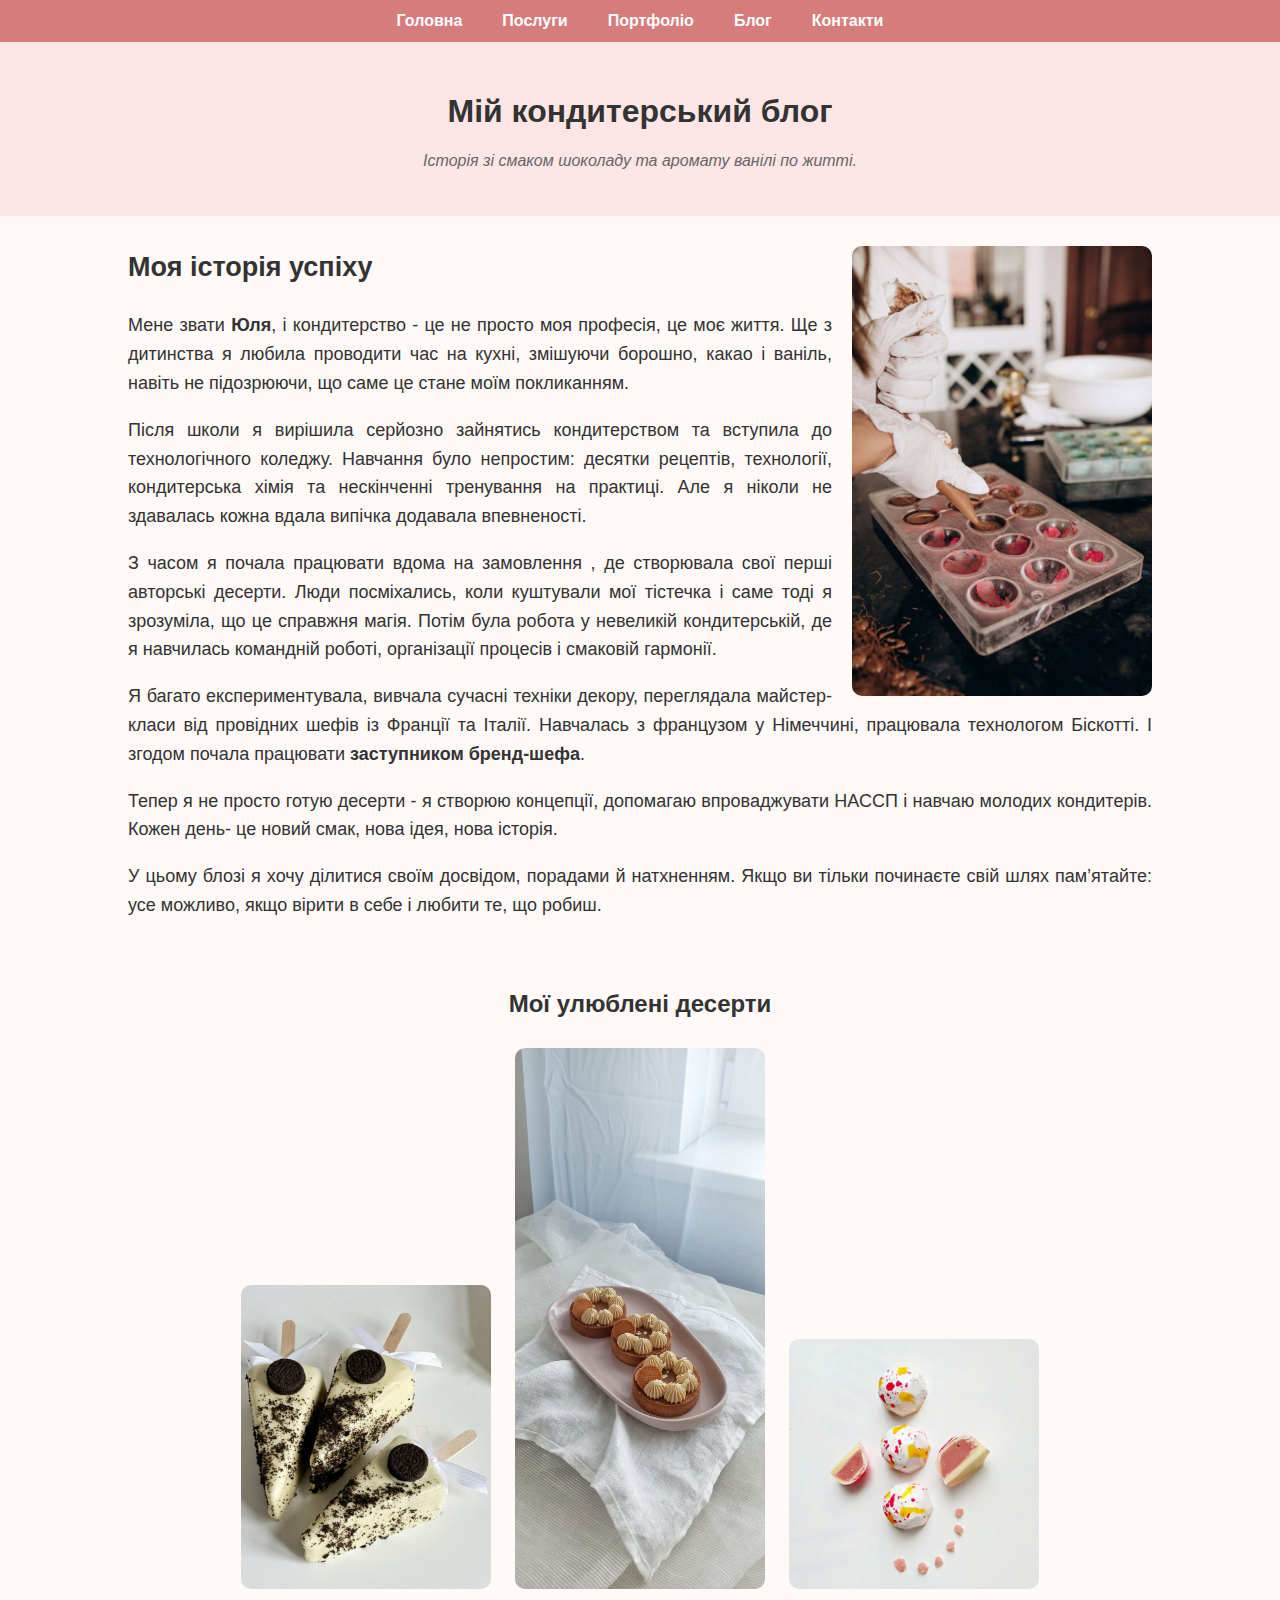
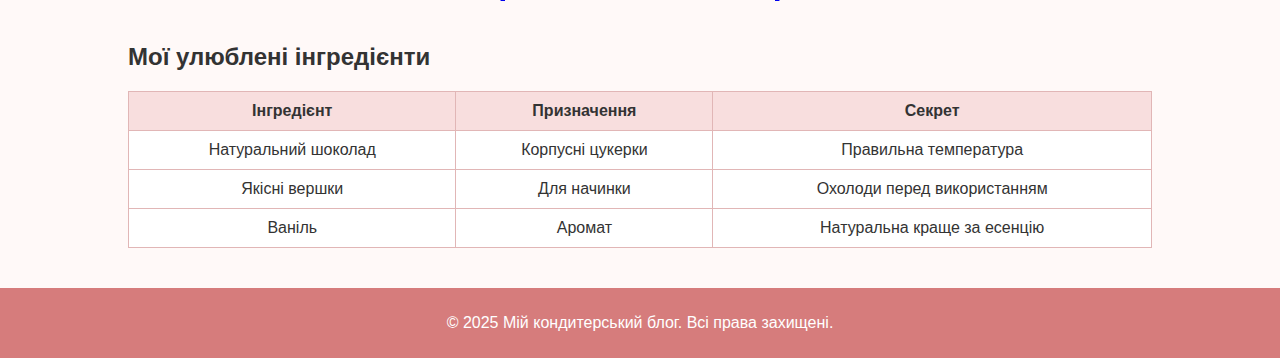
<file: blog.html>
<!DOCTYPE html>
<html lang="uk">
<head>
    <meta charset="UTF-8">
    <meta name="viewport" content="width=device-width, initial-scale=1.0">
    <title>Мій кондитерський блог</title>
    <link rel="stylesheet" href="styles.css">
</head>
<body>

    <!-- Меню навігації -->
    <ul class="menu">
        <li><a href="index.html">Головна</a></li>
        <li><a href="services.html">Послуги</a></li>
        <li><a href="portfolio.html">Портфоліо</a></li>
        <li><a href="blog.html">Блог</a></li>
        <li><a href="contakty.html">Контакти</a></li>
    </ul>

    <header>
        <h1>Мій кондитерський блог</h1>
        <p class="subtitle">Історія зі смаком шоколаду та аромату ванілі по житті.</p>
    </header>

   <section class="story">
    <img src="images/5420126235540980103.jpg" alt="Юля на кухні" class="main-photo">

    <h2>Моя історія успіху</h2>

    <p>Мене звати <strong>Юля</strong>, і кондитерство - це не просто моя професія, це моє життя. 
    Ще з дитинства я любила проводити час на кухні, змішуючи борошно, какао і ваніль, навіть не підозрюючи, 
    що саме це стане моїм покликанням.</p>

    <p>Після школи я вирішила серйозно зайнятись кондитерством та вступила до технологічного коледжу. 
    Навчання було непростим: десятки рецептів, технології, кондитерська хімія та нескінченні тренування на практиці. 
    Але я ніколи не здавалась  кожна вдала випічка додавала впевненості.</p>

    <p>З часом я почала працювати вдома на замовлення , де створювала свої перші авторські десерти. 
    Люди посміхались, коли куштували мої тістечка і саме тоді я зрозуміла, що це справжня магія. 
    Потім була робота у невеликій кондитерській, де я навчилась командній роботі, організації процесів 
    і смаковій гармонії.</p>

    <p>Я багато експериментувала, вивчала сучасні техніки декору, переглядала майстер-класи від провідних шефів 
    із Франції та Італії. Навчалась з французом у Німеччині, працювала технологом Біскотті. І згодом почала працювати 
    <strong>заступником бренд-шефа</strong>.</p>

    <p>Тепер я не просто готую десерти - я створюю концепції, допомагаю впроваджувати НАССП 
    і навчаю молодих кондитерів. Кожен день- це новий смак, нова ідея, нова історія.</p>

    <p>У цьому блозі я хочу ділитися своїм досвідом, порадами й натхненням. 
    Якщо ви тільки починаєте свій шлях  пам’ятайте: усе можливо, якщо вірити в себе 
    і любити те, що робиш. </p>
</section>


    <section class="gallery">
        <h2>Мої улюблені десерти</h2>
        <div class="photos">
            <a href="images/Корпусні цукерки.jpg" target="_blank">
                <img src="images/Чізкейк.jpg" alt="Чізкейки" width="250">
            </a>
            <a href="https://uk.wikipedia.org/wiki/Тірамісу" target="_blank">
                <img src="images/Шоколадний тарт.jpg" alt="Шоколадний тарт" width="250">
            </a>
            <a href="https://uk.wikipedia.org/wiki/Еклери" target="_blank">
                <img src="images/Корпусні цукерки.jpg" alt="Корпусні цукерки" width="250">
            </a>
        </div>
    </section>

    <section class="table-section">
        <h2>Мої улюблені інгредієнти</h2>
        <table>
            <tr>
                <th>Інгредієнт</th>
                <th>Призначення</th>
                <th>Секрет</th>
            </tr>
            <tr>
                <td>Натуральний шоколад</td>
                <td>Корпусні цукерки</td>
                <td>Правильна температура</td>
            </tr>
            <tr>
                <td>Якісні вершки</td>
                <td>Для начинки</td>
                <td>Охолоди перед використанням</td>
            </tr>
            <tr>
                <td>Ваніль</td>
                <td>Аромат</td>
                <td>Натуральна краще за есенцію</td>
            </tr>
        </table>
    </section>

    <footer>
        <p>© 2025 Мій кондитерський блог. Всі права захищені.</p>
    </footer>

</body>
</html>
</file>
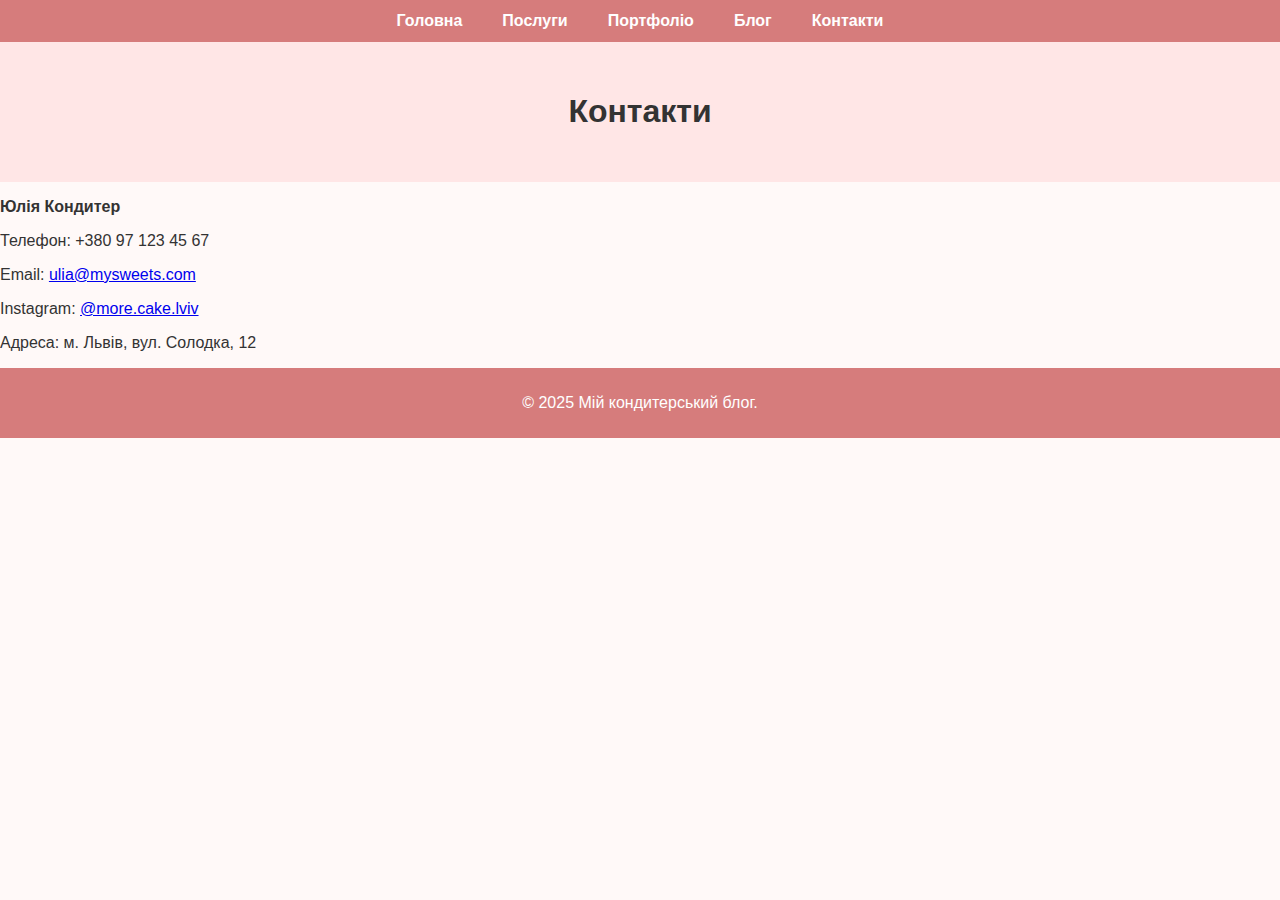
<file: contakty.html>
<!DOCTYPE html>
<html lang="uk">
<head>
  <meta charset="UTF-8">
  <title>Контакти – Кондитерський блог</title>
  <link rel="stylesheet" href="styles.css">
</head>
<body>

<ul class="menu">
  <li><a href="index.html">Головна</a></li>
  <li><a href="services.html">Послуги</a></li>
  <li><a href="portfolio.html">Портфоліо</a></li>
  <li><a href="blog.html">Блог</a></li>
  <li><a href="contakty.html">Контакти</a></li>
</ul>

<header>
  <h1>Контакти</h1>
</header>

<section class="contacts">
  <p><strong>Юлія Кондитер</strong></p>
  <p>Телефон: +380 97 123 45 67</p>
  <p>Email: <a href="mailto:ulia@mysweets.com">ulia@mysweets.com</a></p>
  <p>Instagram: <a href="https://www.instagram.com/" target="_blank">@more.cake.lviv</a></p>
  <p>Адреса: м. Львів, вул. Солодка, 12</p>
</section>

<footer>
  <p>© 2025 Мій кондитерський блог.</p>
</footer>

</body>
</html>
</file>
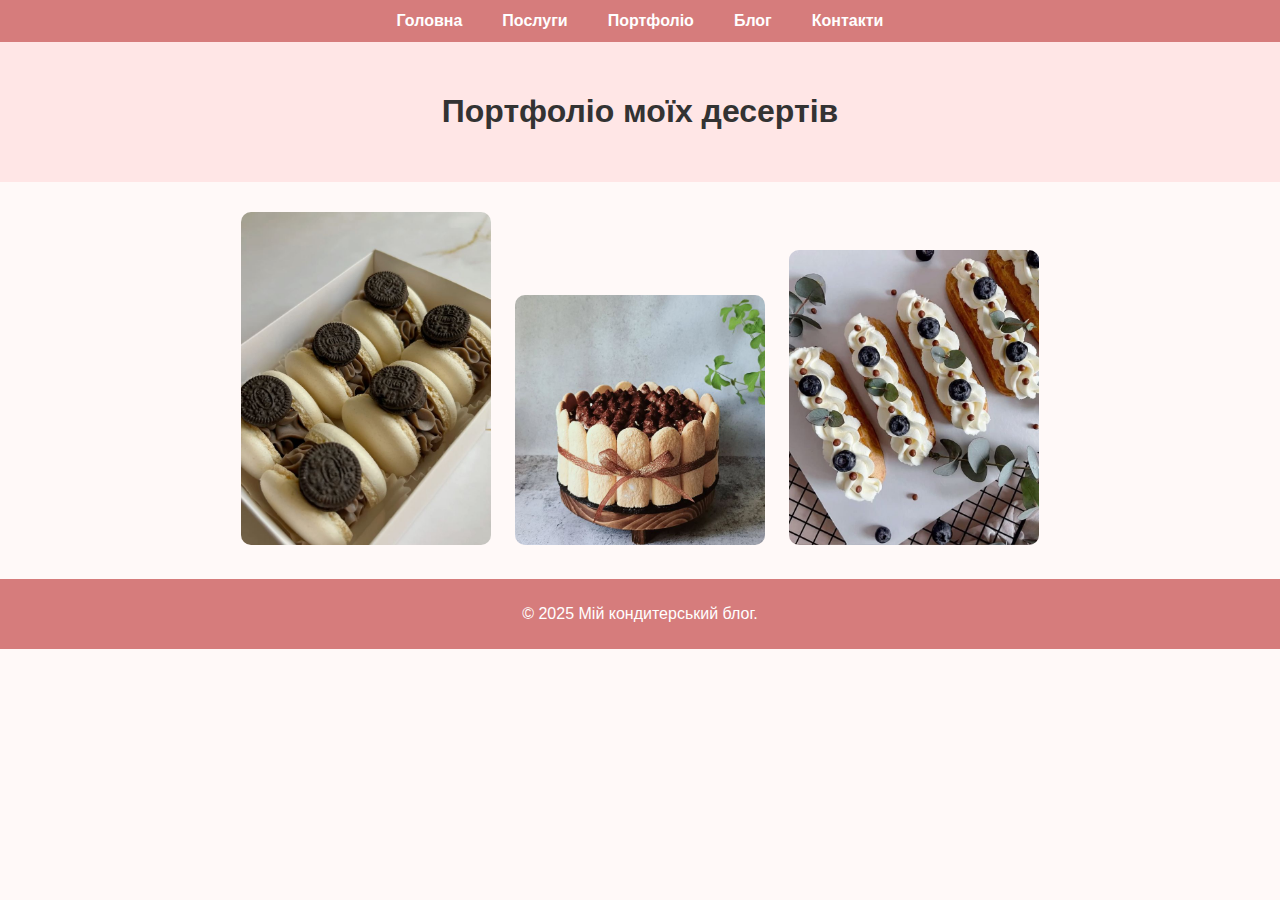
<file: portfolio.html>
<!DOCTYPE html>
<html lang="uk">
<head>
  <meta charset="UTF-8">
  <title>Портфоліо – Кондитерський блог</title>
  <link rel="stylesheet" href="styles.css">
</head>
<body>

<ul class="menu">
  <li><a href="index.html">Головна</a></li>
  <li><a href="services.html">Послуги</a></li>
  <li><a href="portfolio.html">Портфоліо</a></li>
  <li><a href="blog.html">Блог</a></li>
  <li><a href="contakty.html">Контакти</a></li>
</ul>

<header>
  <h1>Портфоліо моїх десертів</h1>
</header>

<section class="gallery">
  <div class="photos">
    <img src="images/imagesmacaron.jpg.jpg" alt="Макарони" width="250">
    <img src="images/imagestiramisu.jpg" alt="Тірамісу" width="250">
    <img src="images/imageseclairs.jpg.jpg" alt="Еклери" width="250">
  </div>
</section>

<footer>
  <p>© 2025 Мій кондитерський блог.</p>
</footer>

</body>
</html>
</file>
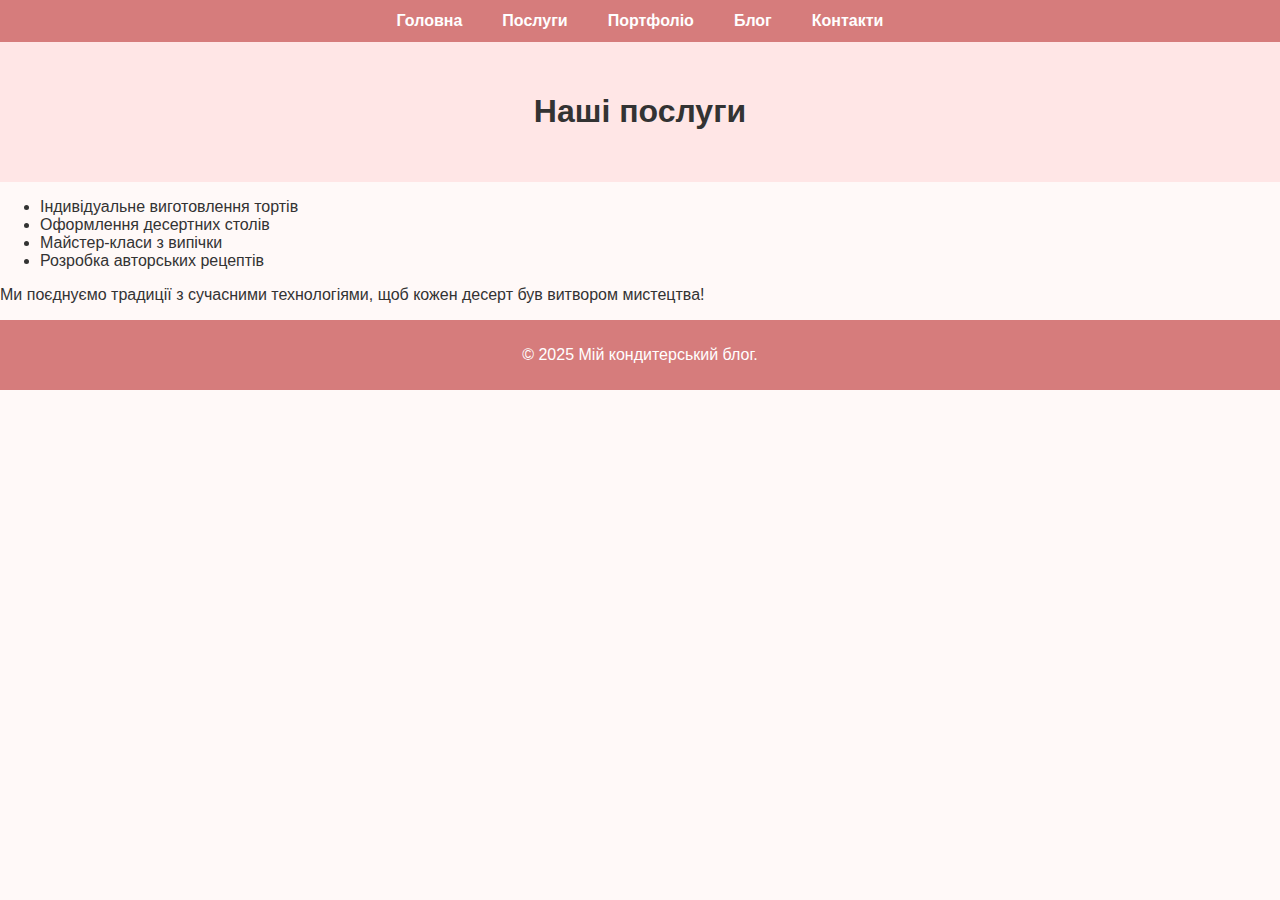
<file: services.html>
<!DOCTYPE html>
<html lang="uk">
<head>
  <meta charset="UTF-8">
  <title>Послуги – Кондитерський блог</title>
  <link rel="stylesheet" href="styles.css">
</head>
<body>

<ul class="menu">
  <li><a href="index.html">Головна</a></li>
  <li><a href="services.html">Послуги</a></li>
  <li><a href="portfolio.html">Портфоліо</a></li>
  <li><a href="blog.html">Блог</a></li>
  <li><a href="contakty.html">Контакти</a></li>
</ul>

<header>
  <h1>Наші послуги</h1>
</header>

<section class="services">
  <ul>
    <li>Індивідуальне виготовлення тортів</li>
    <li>Оформлення десертних столів</li>
    <li>Майстер-класи з випічки</li>
    <li>Розробка авторських рецептів</li>
  </ul>
  <p>Ми поєднуємо традиції з сучасними технологіями, щоб кожен десерт був витвором мистецтва!</p>
</section>

<footer>
  <p>© 2025 Мій кондитерський блог.</p>
</footer>

</body>
</html>
</file>
<file: styles.css>
body {
    font-family: "Segoe UI", sans-serif;
    background-color: #fff9f8;
    color: #333;
    margin: 0;
    padding: 0;
}

/* Меню */
.menu {
    list-style: none;
    margin: 0;
    padding: 0;
    background-color: #d67c7c;
    display: flex;
    justify-content: center;
}

.menu li {
    margin: 0;
}

.menu a {
    display: block;
    padding: 12px 20px;
    color: white;
    text-decoration: none;
    font-weight: bold;
}

.menu a:hover {
    background-color: #b15f5f;
}

/* Заголовок */
header {
    text-align: center;
    background-color: #ffe6e6;
    padding: 30px 10px;
}

.subtitle {
    font-style: italic;
    color: #666;
}

/* Історія */
.story {
    width: 80%;
    margin: 30px auto;
    line-height: 1.6;
    font-size: 18px;
    text-align: justify;
}

.main-photo {
    float: right;
    margin: 0 0 15px 20px;
    border-radius: 10px;
    width: 300px;
}

/* Галерея */
.gallery {
    text-align: center;
    padding: 20px;
}

.photos img {
    margin: 10px;
    border-radius: 10px;
    transition: transform 0.3s;
}

.photos img:hover {
    transform: scale(1.05);
}

/* Таблиця */
.table-section {
    width: 80%;
    margin: 0 auto 40px;
}

table {
    width: 100%;
    border-collapse: collapse;
    background-color: #fff;
}

th, td {
    border: 1px solid #e1b6b6;
    padding: 10px;
    text-align: center;
}

th {
    background-color: #f8dede;
}

footer {
    background-color: #d67c7c;
    color: white;
    text-align: center;
    padding: 10px;
}
</file>
